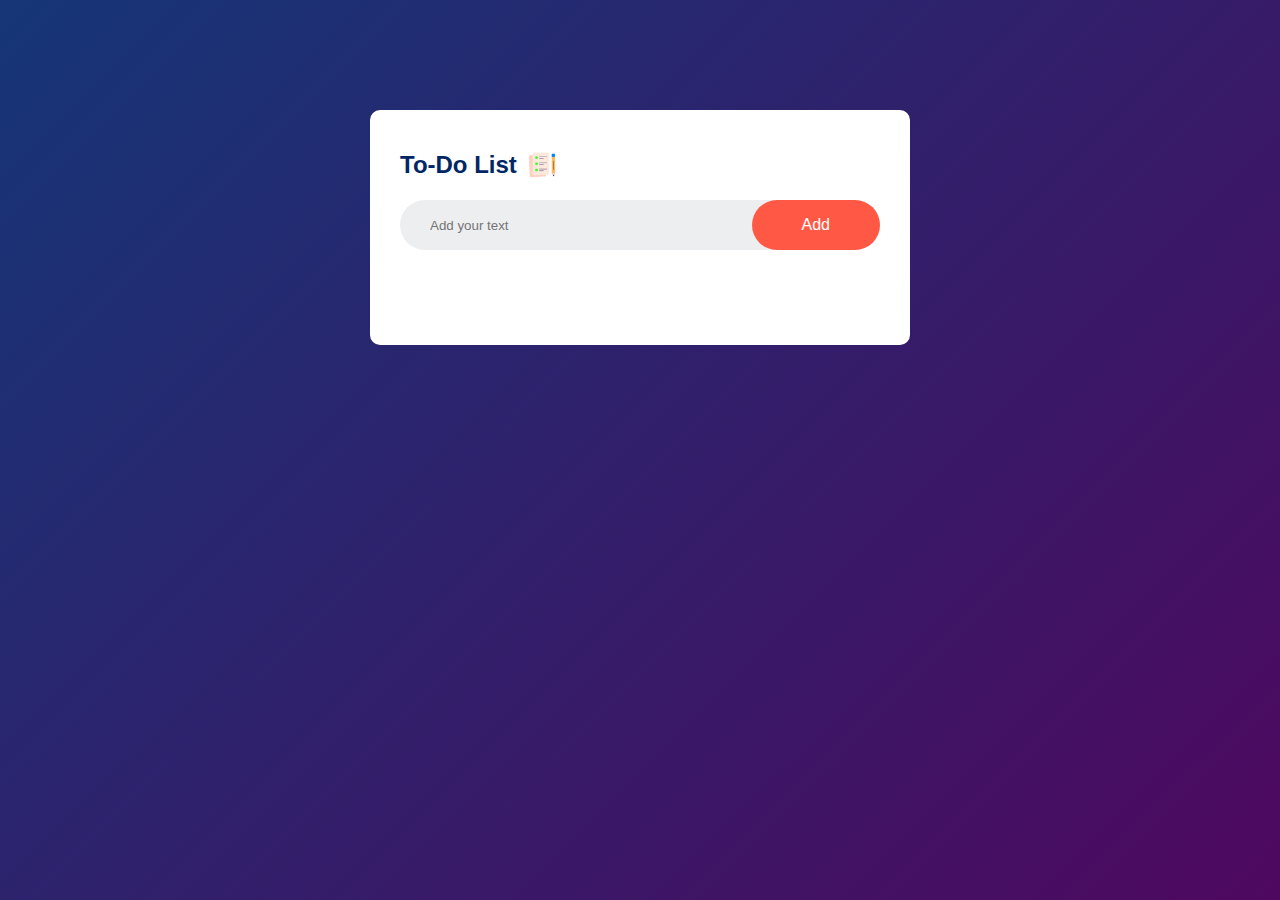
<file: To-do-list_1/index.html>
<!DOCTYPE html>
<html lang="en">
<head>
    <meta charset="UTF-8"> 
    <meta name="viewport" content="width=device-width, initial-scale=1.0">
    <title>To-Do app</title>
    <link rel="stylesheet" href="style.css">
</head>
<body>
    <div class="container">
        <div class="todo-app">
            <h2>To-Do List <img src="images/icon.png" ></h2>
            <div class="row">
                <input type="text" id="input-box" placeholder="Add your text">
                <button onclick="addTask()">Add</button>
            </div>
            <ul id="list-container">
           <!-- <li class="checked">Task 1</li>
                <li>Task 2</li>
                <li>Task 3</li> -->
            </ul>
        </div>
    </div>
    <script src="script.js"></script>
</body>
</html>
</file>
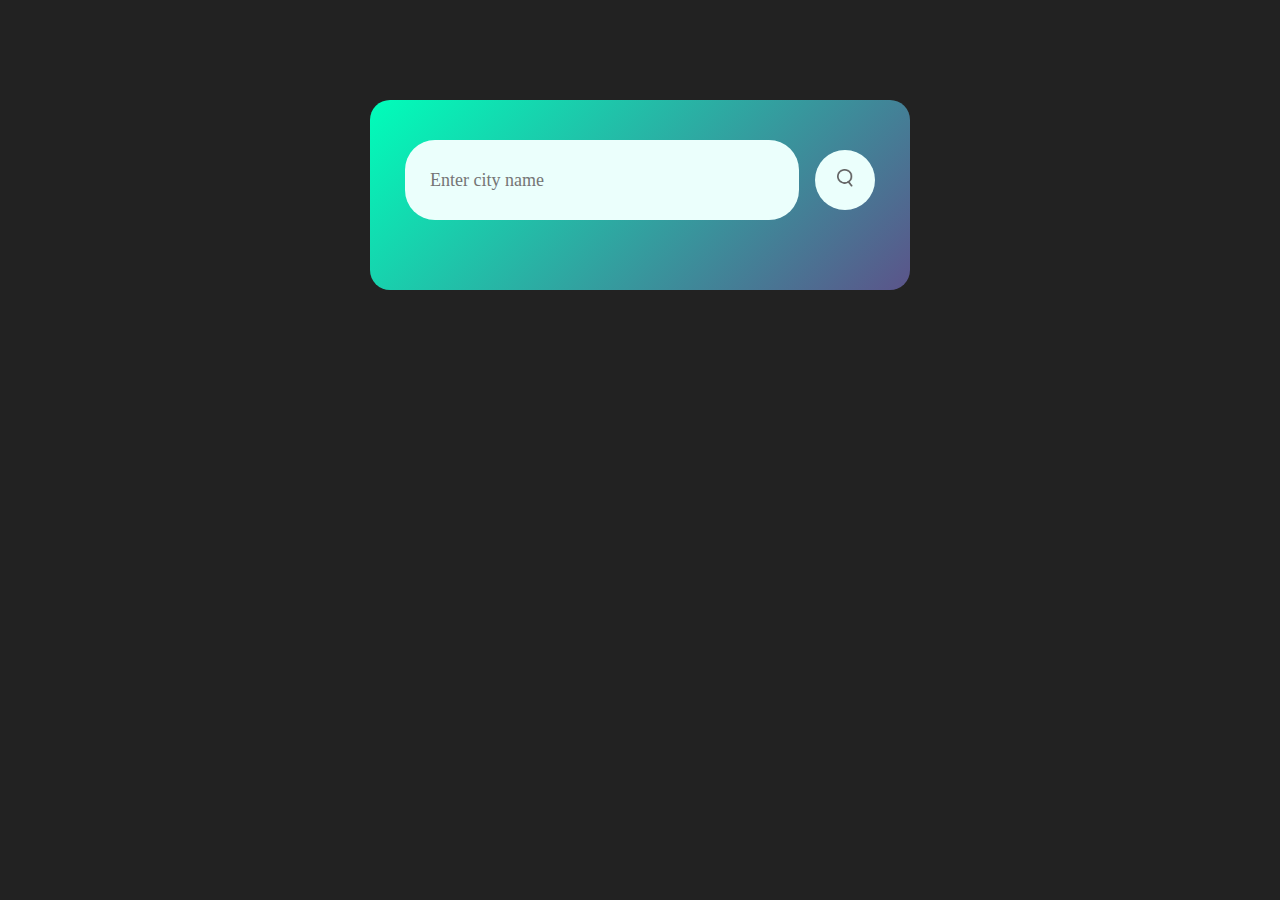
<file: Weather_App_1/index.html>
<!DOCTYPE html>
<html lang="pt-br">
<head>
    <meta charset="UTF-8">
    <meta name="viewport" content="width=device-width, initial-scale=1.0">
    <link rel="stylesheet" href="style.css">
    <title>Weather app</title>
</head>
<body>
    <div class="card">
        <div class="search">
            <input type="text" placeholder="Enter city name" spellcheck="false">
            <button><img src="images/search.png"></button>
        </div>
        <div class="error">
            <p>Invalid city name</p>
        </div>
        <div class="weather">
            <img src="images/rain.png" class="weather-icon">
            <h1 class="temp">22°c</h1>
            <h2 class="city">New York</h2>
            <div class="details">
                <div class="col">
                    <img src="images/humidity.png">
                    <div>
                        <p class="humidity">50%</p>
                        <p>Humidity</p>
                    </div>
                </div>                <div class="col">
                    <img src="images/wind.png">
                    <div>
                        <p class="wind">15 km/h</p>
                        <p>wind speed</p>
                    </div>
                </div>
            </div>
        </div>
    </div>


<script>
    const apiKey = "7fae98e6b1f219d87b47acc2d3cf9574";
    const apiUrl = "https://api.openweathermap.org/data/2.5/weather?units=metric&q=";

    const searchBox = document.querySelector(".search input");
    const searchBtn = document.querySelector(".search button");
    const weatherIcon = document.querySelector(".weather-icon")

async function checkWeather(city){
    const response = await fetch(apiUrl + city + `&appid=${apiKey}`);
    
    if(response.status == 404)
{
    document.querySelector(".error").style.display = "block";
    document.querySelector(".weather").style.display = "none";
}else{

    
    var data = await response.json();

    document.querySelector(".city").innerHTML = data.name;
    document.querySelector(".temp").innerHTML = Math.round(data.main.temp) + "°c";
    document.querySelector(".humidity").innerHTML = data.main.humidity + "%";
    document.querySelector(".wind").innerHTML = data.wind.speed + "km/h";

    if(data.weather[0].main == "Clouds"){
        weatherIcon.src = "images/clouds.png";
    }
    else if(data.weather[0].main == "Clear"){
        weatherIcon.src = "images/clear.png";
    }
    else if(data.weather[0].main == "Rain"){
        weatherIcon.src = "images/rain.png";
    }
    else if(data.weather[0].main == "Drizzle"){
        weatherIcon.src = "images/drizzle.png";
    }
    else if(data.weather[0].main == "Mist"){
        weatherIcon.src = "images/mist.png";
    }
    document.querySelector(".weather").style.display = "block";
    document.querySelector(".error").style.display = "none";

    }

}

searchBtn.addEventListener("click", ()=>{
    checkWeather(searchBox.value);
})

</script>


</body>
</html>
</file>
<file: To-do-list_1/style.css>
*{
    margin: 0;
    padding: 0;
    font-family:'Poppins', sans-serif;
    box-sizing: border-box;
}

.container{
    width: 100%;
    min-height: 100vh;
    background: linear-gradient(135deg, #153677, #4e085f);
    padding: 10px;
}

.todo-app{
width: 100%;
max-width: 540px;
background: #fff;
margin: 100px auto 20px;
padding: 40px 30px 70px;
border-radius: 10px;

}

.todo-app h2{
    color: #002765;
    display: flex;
    align-items: center;
    margin-bottom: 20px;
}

.todo-app h2 img{
    width: 30px;
    margin-left: 10px;
}

.row{
    display: flex;
    align-items: center;
    justify-content: space-between;
    background: #edeef0;
    border-radius: 30px;
    padding-left: 20px;
    margin-bottom: 25px;
}

input{
    flex: 1;
    border: none;
    outline: none;
    background: transparent;
    padding: 10px;
}

button{
    border: none;
    outline: none;
    padding: 16px 50px;
    background: #ff5945;
    color: #fff;
    font-size: 16px;
    cursor: pointer;
    border-radius: 40px;
}

ul li{
    list-style: none;
    font-size: 17px;
    padding: 12px 8px 12px 50px;
    user-select: none;
    cursor: pointer;
    position: relative;
}

ul li::before{
 content: '';
 position: absolute;
 height: 28px;
 width: 28px;
 border-radius: 50%;
 background-image: url(images/unchecked.png);
 background-size: cover;
 background-position: center;
 top: 12px;
 left: 8px;
}

ul li.checked{
    color: #555;
    text-decoration: line-through;
}

ul li.checked::before{
    background-image: url(images/checked.png);
}

ul li span{
    position: absolute;
    right: 0;
    top: 5px;
    width: 40px;
    height: 40px;
    font-size: 22px;
    color: #555;
    line-height: 40px;
    text-align: center;
    border-radius: 50%;
}

ul li span:hover{
    background: #edeef0;
}
</file>
<file: Weather_App_1/style.css>
*{
    margin: 0;
    padding: 0;
    font-family: 'Poppins', 'sans-serif';
}

body{
    background: #222;
}

.card{
    width: 90%;
    max-width: 470px;
    background: linear-gradient(135deg, #00feba, #5b548a);
    color: #fff;
    margin: 100px auto 0;
    border-radius: 20px;
    padding: 40px 35px;
    text-align: center;
}


.search {
    display: flex;
    align-items: center;
    justify-content: space-between;
    width: 100%; /* ocupa toda a largura do card */
    margin-bottom: 30px; /* opcional: dá um respiro abaixo */
}

.search input{
    border: 0;
    outline: 0;
    background: #ebfffc;
    color: #555;
    padding: 10px 25px;
    height: 60px;
    border-radius: 30px;
    flex: 1;
    margin-right: 16px;
    font-size: 18px;
}

.search button{
    border: 0;
    outline: 0;
    background: #ebfffc;
    border-radius: 50%;
    width: 60px;
    height: 60px;
    cursor: pointer;
}

.search button img{
    width: 16px;
}

.weather-icon{
    width: 170px;
    margin-top: 30px;
}

.weather h1{
    font-size: 80px;
    font-weight: 500;
}

.weather h2{
    font-size: 45px;
    font-weight: 400;
    margin-top: -10px;
}


.details{
    display: flex;
    align-items: center;
    justify-content: space-between;
    padding: 0 20px;
    margin-top: 50px;
}

.col{
    display: flex;
    align-items: center;
    text-align: left;
}

.col img{
    width: 40px;
    margin-right: 10px;
}

.humidity, .wind{
    font-size: 28px;
    margin-top: -6px;
}

.weather{
    display: none;
}

.error{
    text-align: left;
    margin-left: 10px;
    font-size: 14px;
    margin-top: 10px;
    display: none;
}
</file>
